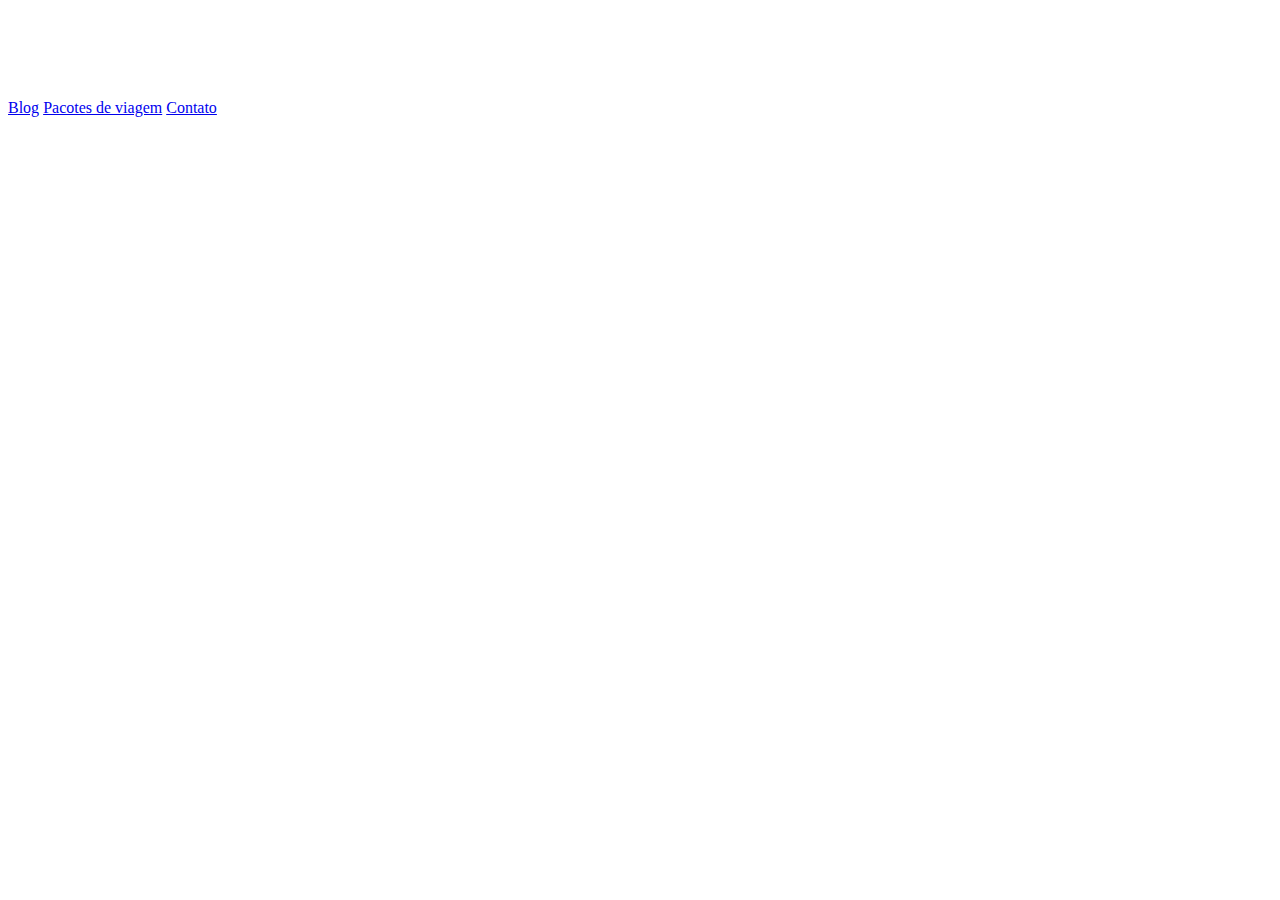
<file: index.html>
<!DOCTYPE html>
<html lang="pt-br">
<head>
    <meta charset="UTF-8">
    <meta name="viewport" content="width=device-width, initial-scale=1.0">

    <link rel="icon" type="immage/png" href="jornada-viagens/img/favicon-jornada-viagens.png">

    <title>Jornada Viagens</title>
</head>
<body>
    <header>
        <img src="img/logo-jornada-viagens-branco.png" alt="Logo Jornada Viagens branco">
        <nav>
            <a href="#">Blog</a>
            <a href="#">Pacotes de viagem</a>
            <a href="#">Contato</a>
        </nav>
    </header>
</body>
</html>
</file>
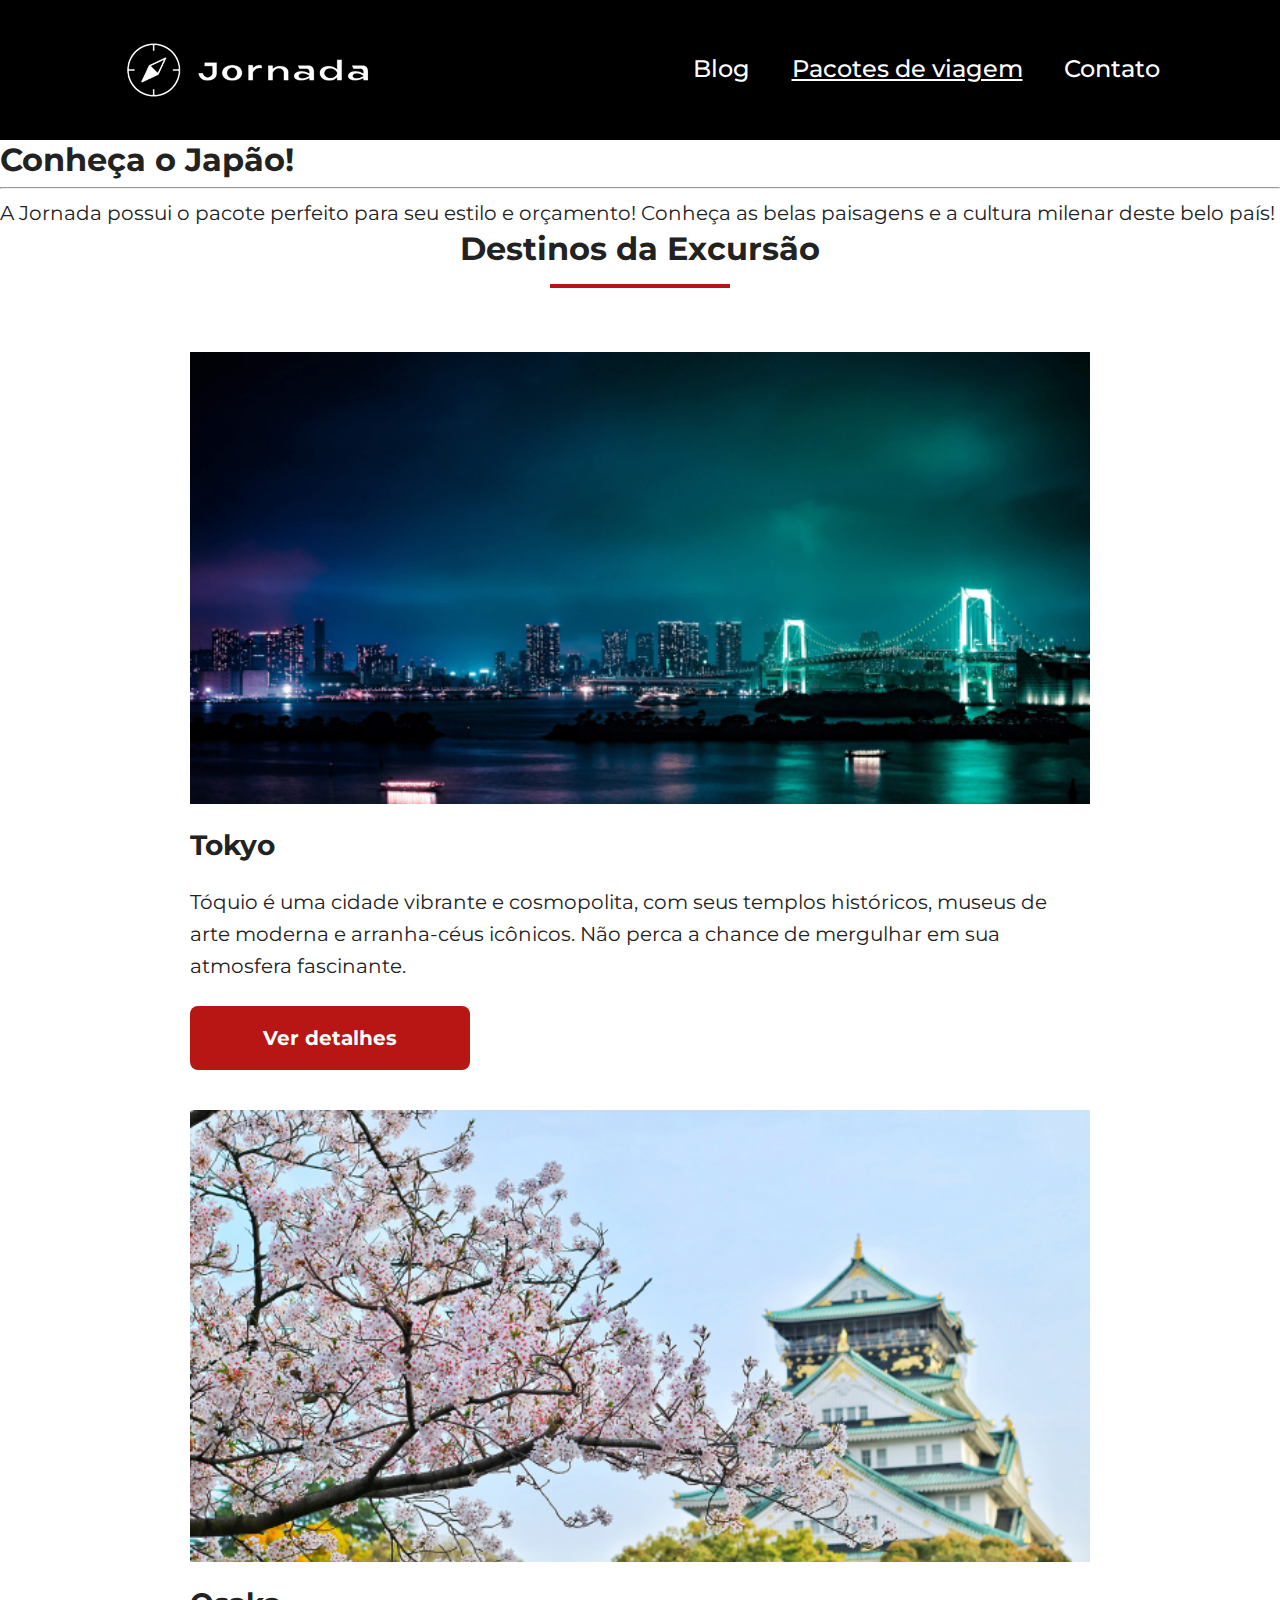
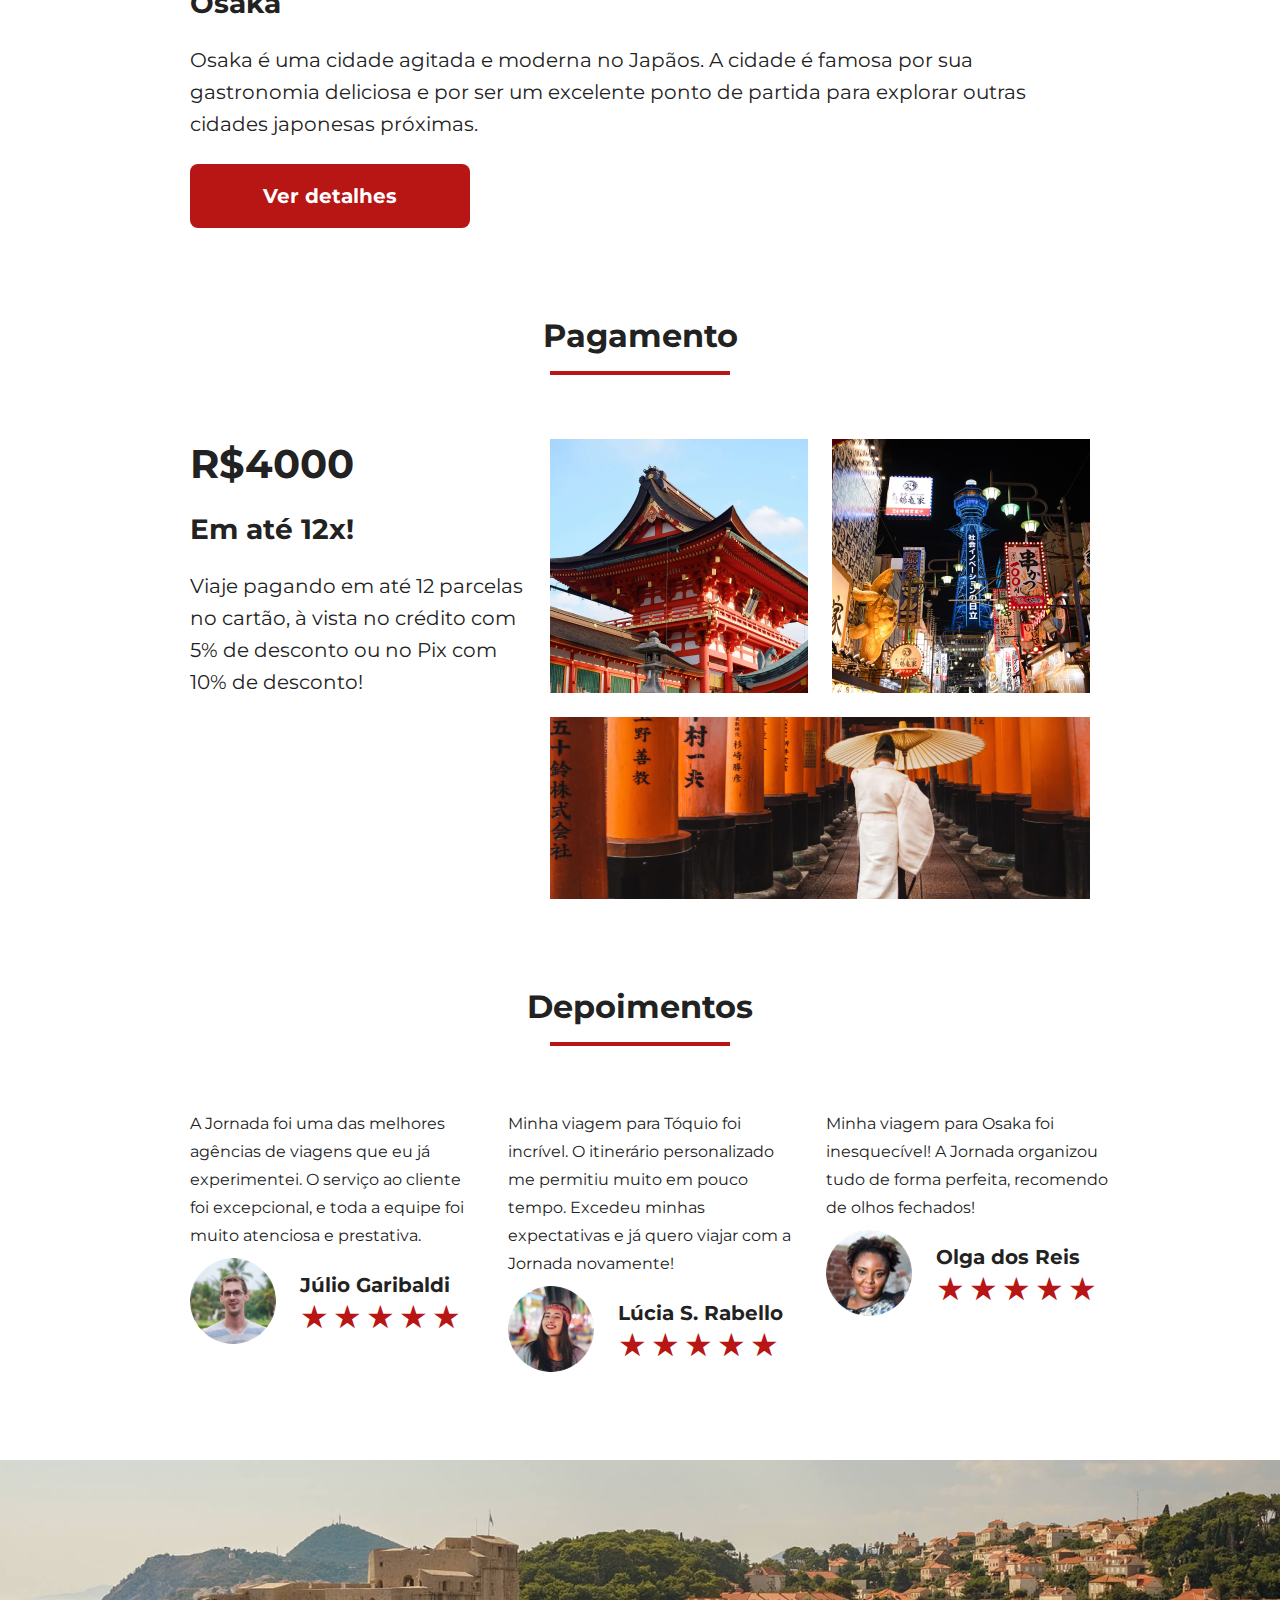
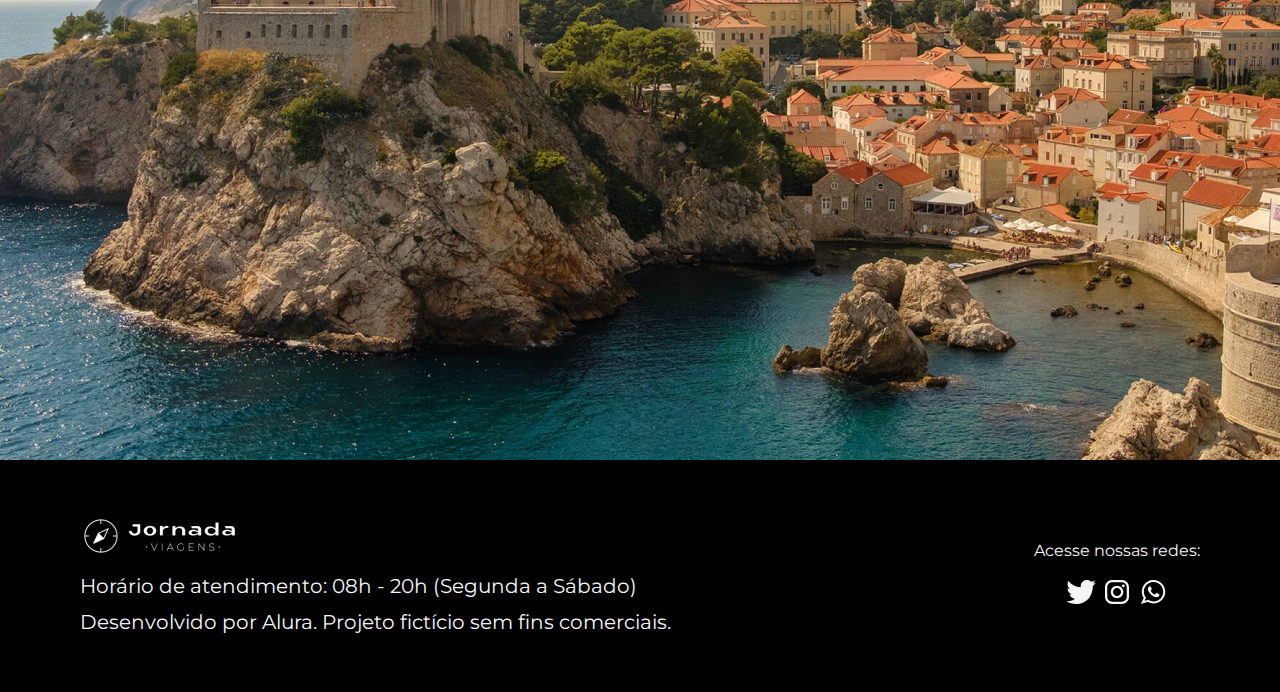
<file: pacotes-de-viagens.html>
<!doctype html>
<html lang="pt-BR">
  <head>
    <meta charset="UTF-8" />
    <meta name="viewport" content="width=device-width, initial-scale=1.0" />

    <link rel="icon" href="favicon-branco.svg" type="xml/svg" />
    <link rel="stylesheet" href="./css/style.css" />

    <title>Pacotes de Viagens</title>
  </head>
  <body>
    <header class="main-header">
      <a class="logo" href="index.html" title="voltar para a página inicial">
        <img
          class="img-mobile"
          src="img/bussola-jornada-branca.png"
          alt="Bussola do logo Jornada Viagens na cor branca"
        />
        <img
          class="img-desktop"
          src="img/bussola-texto-jornada-branca.png"
          alt="Logo Jornada Viagens na cor branca"
        />
      </a>
      <div class="navigation-menu">
        <label for="menu">
          <img src="img/menu.png" alt="menu" />
        </label>
        <input type="checkbox" id="menu" hidden />
        <nav>
          <ul class="list-links">
            <li>
              <a href="blog.html" target="_blank" title="Acessar Blog">Blog</a>
            </li>
            <li>
              <a
                class="active"
                href="pacotes-de-viagens.html"
                target="_blank"
                title="Acessar Pacotes de viagem"
                >Pacotes de viagem</a
              >
            </li>
            <li>
              <a href="contato.html" target="_blank" title="Acessar Contato"
                >Contato</a
              >
            </li>
          </ul>
        </nav>
      </div>
    </header>
    <main>
      <section class="hero">
        <div class="hero-packages">
          <div class="packages-items">
            <div class="content-package">
              <h1>Conheça o Japão!</h1>
              <hr />
              <p class="content-text packages">
                A Jornada possui o pacote perfeito para seu estilo e orçamento!
                Conheça as belas paisagens e a cultura milenar deste belo país!
              </p>
            </div>
          </div>
        </div>
      </section>
      <section class="destinations">
        <div class="section-title">
          <h2>Destinos da Excursão</h2>
          <hr />
        </div>
        <div class="destination-items">
          <article class="item tokyo">
            <header>
              <div class="img-item"></div>
              <h3 class="content-title">Tokyo</h3>
            </header>
            <p class="content-text">
              Tóquio é uma cidade vibrante e cosmopolita, com seus templos
              históricos, museus de arte moderna e arranha-céus icônicos. Não
              perca a chance de mergulhar em sua atmosfera fascinante.
            </p>
            <footer>
              <a
                href="#"
                class="button"
                target="_blank"
                title="Veja mais detalhes do destino Tokyo"
                >Ver detalhes</a
              >
            </footer>
          </article>
          <article class="item osaka">
            <header>
              <div class="img-item"></div>
              <h3 class="content-title">Osaka</h3>
            </header>
            <p class="content-text">
              Osaka é uma cidade agitada e moderna no Japãos. A cidade é famosa
              por sua gastronomia deliciosa e por ser um excelente ponto de
              partida para explorar outras cidades japonesas próximas.
            </p>
            <footer>
              <a
                href="#"
                class="button"
                target="_blank"
                title="Veja mais detalhes do destino Osaka"
                >Ver detalhes</a
              >
            </footer>
          </article>
        </div>
      </section>
      <section class="payments">
        <div class="section-title">
          <h2>Pagamento</h2>
          <hr />
        </div>
        <div class="container-payments">
          <div class="text-content">
            <p class="price-container">
              <data value="BRL4000.00" class="price-value">R$4000</data>
            </p>
            <h3 class="content-title">Em até 12x!</h3>
            <p class="content-text">
              Viaje pagando em até 12 parcelas no cartão, à vista no crédito com
              5% de desconto ou no Pix com 10% de desconto!
            </p>
            <a
              href="#"
              class="button"
              target="_blank"
              title="Veja mais detalhes do destino Tokyo"
              >Ver detalhes</a
            >
          </div>
          <div class="content-container">
            <div class="image-gallery">
              <div class="image one"></div>
              <div class="image two"></div>
              <div class="image three colspan-2"></div>
            </div>
          </div>
        </div>
      </section>
      <section class="testimonials">
        <div class="section-title">
          <h2>Depoimentos</h2>
          <hr />
        </div>
        <div class="container-testimonials">
          <article>
            <header>
              <p>
                A Jornada foi uma das melhores agências de viagens que eu já
                experimentei. O serviço ao cliente foi excepcional, e toda a
                equipe foi muito atenciosa e prestativa.
              </p>
            </header>
            <footer>
              <img
                src="img/travel-packages/avatar-julio.png"
                alt="Imagem de perfil da cliente Talita Villas Boas"
              />
              <div class="profile-content">
                <h3>Júlio Garibaldi</h3>
                <div class="rating">
                  <span class="star">★</span>
                  <span class="star">★</span>
                  <span class="star">★</span>
                  <span class="star">★</span>
                  <span class="star">★</span>
                </div>
              </div>
            </footer>
          </article>
          <article>
            <header>
              <p>
                Minha viagem para Tóquio foi incrível. O itinerário
                personalizado me permitiu muito em pouco tempo. Excedeu minhas
                expectativas e já quero viajar com a Jornada novamente!
              </p>
            </header>
            <footer>
              <img
                src="img/travel-packages/avatar-lucia.png"
                alt="Imagem de perfil do cliente Amari Salin"
              />
              <div class="profile-content">
                <h3>Lúcia S. Rabello</h3>
                <div class="rating">
                  <span class="star">★</span>
                  <span class="star">★</span>
                  <span class="star">★</span>
                  <span class="star">★</span>
                  <span class="star">★</span>
                </div>
              </div>
            </footer>
          </article>
          <article>
            <header>
              <p>
                Minha viagem para Osaka foi inesquecível! A Jornada organizou
                tudo de forma perfeita, recomendo de olhos fechados!
              </p>
            </header>
            <footer>
              <img
                src="img/travel-packages/avatar-olga.png"
                alt="Imagem de perfil do cliente Lauro B. Matos"
              />
              <div class="profile-content">
                <h3>Olga dos Reis</h3>
                <div class="rating">
                  <span class="star">★</span>
                  <span class="star">★</span>
                  <span class="star">★</span>
                  <span class="star">★</span>
                  <span class="star">★</span>
                </div>
              </div>
            </footer>
          </article>
        </div>
      </section>
      <section class="bottom-hero package">
        <div class="hero-img"></div>
      </section>
    </main>
    <footer class="main-footer">
      <div class="footer-content">
        <img
          src="img/logo-branco-mobile.png"
          alt="logo completo Jornada Viagens"
        />
        <p class="p-um">Horário de atendimento: 08h - 20h (Segunda a Sábado)</p>
        <p class="p-dois">
          Desenvolvido por Alura. Projeto fictício sem fins comerciais.
        </p>
      </div>
      <div class="footer-social">
        <p>Acesse nossas redes:</p>

        <a href="#" target="_blank" title="Acesse o Twitter do Jornada Viagens"
          ><img src="img/icone-twiter.svg" alt="icone do Twitter na cor branca"
        /></a>

        <a
          href="#"
          target="_blank"
          title="Acesse o Instagram do Jornada Viagens"
          ><img
            src="img/icone-instagram.svg"
            alt="icone do Instagram na cor branca"
        /></a>

        <a href="#" target="_blank" title="Entre em contato através do whatsapp"
          ><img
            src="img/icone-whatsapp.svg"
            alt="icone do whatsapp na cor branca"
        /></a>
      </div>
    </footer>
  </body>
</html>
</file>
<file: css/style.css>
@import url(global.css);
@import url(header.css);
@import url(hero.css);
@import url(offers.css);
@import url(categories.css);
@import url(destinations.css);
@import url(payments.css);
@import url(testimonials.css);
@import url(footer.css);
</file>
